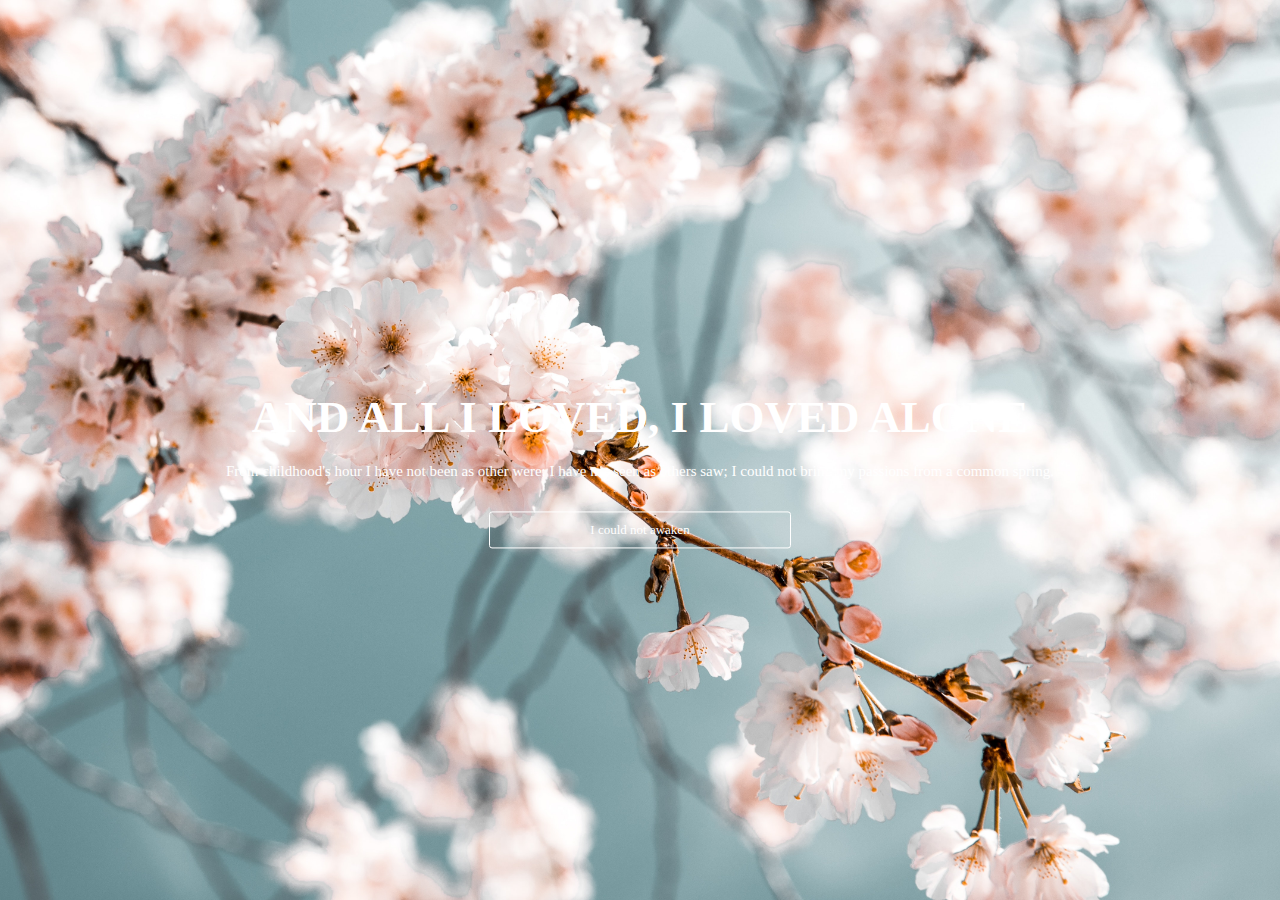
<file: web/css/index.html>
<!DOCTYPE html>
<html lang="en">
<head>
    <meta charset="UTF-8">
    <title>HTML5</title>
    <link href="css.css" rel="stylesheet " >
</head>
<body>
    <div id="container">
        <h1>And all I loved, I loved alone</h1>
        <p>From childhood's hour I have not been as other were; I have not seen as others saw; I could not bring
            my passions from a common spring.</p>
        <a href="invite.php" id="enroll">I could not awaken </a>
  </div>
    <script src="enroll.js">
    </script>
</body>
</html>
</file>
<file: web/css/css.css>
@charset "UTF-8";
html,body {
    height: 100%;
    color: #ffffff;
}
body {
    background: url("hd-mac-2101187.jpg") center center; /*https://www.pexels.com/ja-jp/photo/hd-mac-2101187/*/
    background-size: cover ;
    margin: 0;
    padding: 0;
    position: relative;
}
#container{
    width: 100%;
    text-align: center;
    position: absolute;
    top: 50%;
    transform: translateY(-50%);
    -webkit-transform: translateY(-50%);
}
h1{
    font-size: 45px;
    text-transform: uppercase ;
    margin-bottom: 20px;
}
p{
    font-size: 15px;
    margin-bottom: 40px;
    margin-left: 15px;
    margin-right: 15px;
}
a{
    font-size: 13px;
    color: #ffffff;
    border: 1px solid #ffffff;
    border-radius: 3px;
    padding: 10px 100px;
    text-decoration: none;
}
</file>
